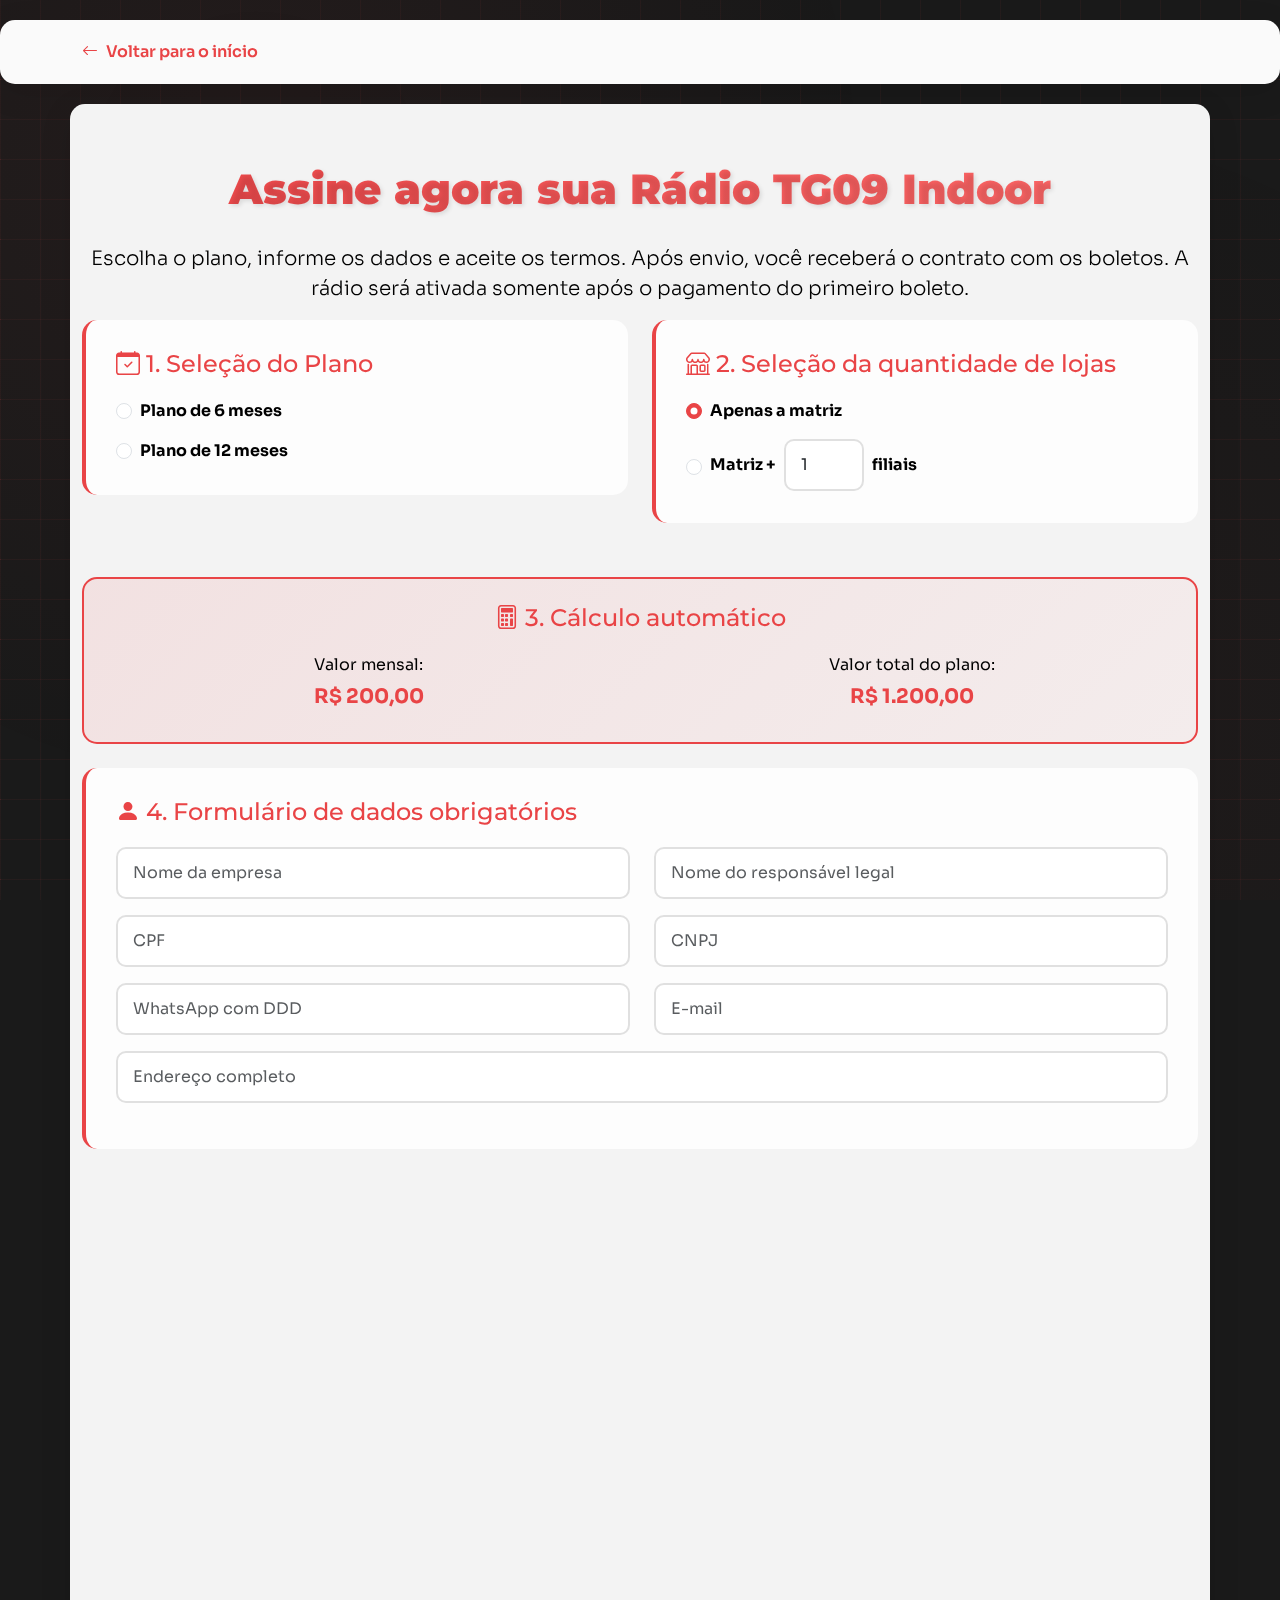
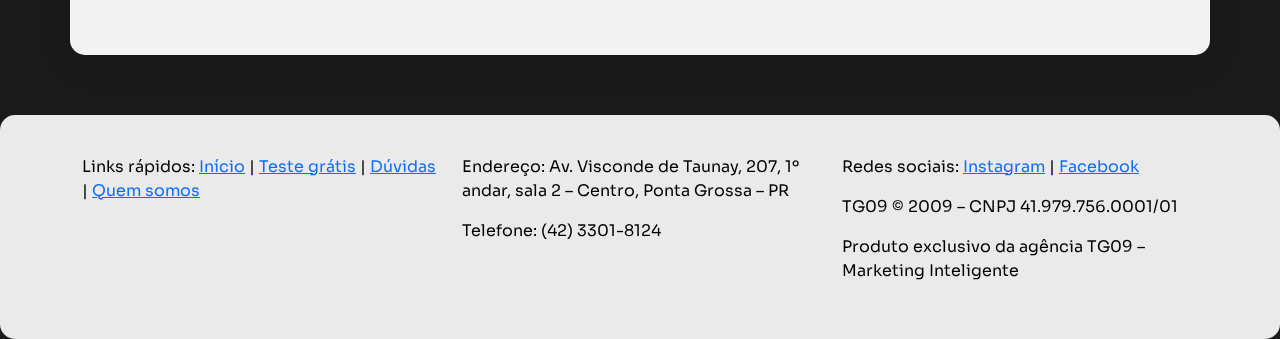
<file: subscribe.html>
<!DOCTYPE html>
<html lang="pt-BR">
<head>
    <meta charset="UTF-8">
    <meta name="viewport" content="width=device-width, initial-scale=1.0">
    <title>Assinatura - TG09 Rádio Indoor</title>
    <link href="https://cdn.jsdelivr.net/npm/bootstrap@5.3.3/dist/css/bootstrap.min.css" rel="stylesheet">
    <link rel="preconnect" href="https://fonts.googleapis.com">
    <link rel="preconnect" href="https://fonts.gstatic.com" crossorigin>
    <link href="https://fonts.googleapis.com/css2?family=Montserrat:wght@700&family=Sora:wght@400;700&display=swap" rel="stylesheet">
    <link rel="stylesheet" href="https://cdn.jsdelivr.net/npm/bootstrap-icons@1.11.3/font/bootstrap-icons.min.css">
    <style>
        :root {
            --primary-color: #E94446;
            --dark-color: #000000;
            --white-color: #FFFFFF;
            --light-gray-color: #F5F5F5;
            --font-primary: 'Montserrat', 'Helvetica Neue', sans-serif;
            --font-secondary: 'Sora', 'Roboto', sans-serif;
        }

        body {
            font-family: var(--font-secondary);
            background-color: #1a1a1a;
            background-image: 
                linear-gradient(45deg, rgba(233, 68, 70, 0.1) 1px, transparent 1px),
                linear-gradient(-45deg, rgba(233, 68, 70, 0.1) 1px, transparent 1px),
                linear-gradient(90deg, rgba(233, 68, 70, 0.05) 1px, transparent 1px),
                linear-gradient(0deg, rgba(233, 68, 70, 0.05) 1px, transparent 1px);
            background-size: 80px 80px, 80px 80px, 40px 40px, 40px 40px;
            background-position: 0 0, 0 0, 0 0, 0 0;
            background-attachment: fixed;
            color: var(--dark-color);
            position: relative;
        }

        /* Additional subtle overlay for depth */
        body::before {
            content: '';
            position: fixed;
            top: 0;
            left: 0;
            width: 100%;
            height: 100%;
            background: 
                radial-gradient(circle at 20% 20%, rgba(233, 68, 70, 0.05) 0%, transparent 50%),
                radial-gradient(circle at 80% 80%, rgba(233, 68, 70, 0.03) 0%, transparent 50%);
            z-index: -1;
        }

        section {
            padding: 60px 0;
            background: rgba(255,255,255,0.95);
            margin: 20px 0;
            border-radius: 15px;
            backdrop-filter: blur(10px);
            box-shadow: 0 8px 32px rgba(0,0,0,0.1);
        }

        header {
            background: rgba(255,255,255,0.98);
            backdrop-filter: blur(10px);
            border-radius: 15px;
            margin: 20px;
            box-shadow: 0 8px 32px rgba(0,0,0,0.1);
            padding: 20px 0;
        }

        /* Animação para botões */
        .btn-primary {
            background: linear-gradient(45deg, var(--primary-color), #ff6b6b);
            border: none;
            padding: 15px 30px;
            font-size: 18px;
            border-radius: 50px;
            position: relative;
            overflow: hidden;
            transition: all 0.3s ease;
            animation: pulse-glow 2s infinite;
        }

        .btn-primary::before {
            content: '';
            position: absolute;
            top: 50%;
            left: 50%;
            width: 0;
            height: 0;
            border-radius: 50%;
            background: rgba(255,255,255,0.3);
            transition: all 0.3s ease;
            transform: translate(-50%, -50%);
        }

        .btn-primary:hover {
            transform: translateY(-2px);
            box-shadow: 0 10px 25px rgba(233, 68, 70, 0.4);
            background: linear-gradient(45deg, #ff6b6b, var(--primary-color));
        }

        .btn-primary:hover::before {
            width: 300px;
            height: 300px;
        }

        @keyframes pulse-glow {
            0%, 100% {
                box-shadow: 0 0 20px rgba(233, 68, 70, 0.4);
            }
            50% {
                box-shadow: 0 0 30px rgba(233, 68, 70, 0.7);
            }
        }

        /* Título principal */
        h1 {
            font-family: var(--font-primary);
            font-size: 42px;
            font-weight: 900;
            background: linear-gradient(135deg, var(--primary-color), #ff6b6b);
            -webkit-background-clip: text;
            -webkit-text-fill-color: transparent;
            text-shadow: 2px 2px 4px rgba(0,0,0,0.1);
            line-height: 1.2;
            margin-bottom: 30px;
        }

        h2 {
            font-family: var(--font-primary);
            color: var(--primary-color);
            font-size: 24px;
            margin-bottom: 20px;
        }

        /* Animações de entrada */
        .fade-in {
            opacity: 0;
            transform: translateY(30px);
            transition: all 1s ease-out;
        }

        .fade-in.visible {
            opacity: 1;
            transform: translateY(0);
        }

        .slide-in-left {
            opacity: 0;
            transform: translateX(-50px);
            transition: all 1s ease-out;
        }

        .slide-in-left.visible {
            opacity: 1;
            transform: translateX(0);
        }

        .slide-in-right {
            opacity: 0;
            transform: translateX(50px);
            transition: all 1s ease-out;
        }

        .slide-in-right.visible {
            opacity: 1;
            transform: translateX(0);
        }

        .scale-in {
            opacity: 0;
            transform: scale(0.8);
            transition: all 1s ease-out;
        }

        .scale-in.visible {
            opacity: 1;
            transform: scale(1);
        }

        /* Form styling */
        .form-control {
            border-radius: 10px;
            border: 2px solid #e0e0e0;
            padding: 12px 15px;
            transition: all 0.3s ease;
        }

        .form-control:focus {
            border-color: var(--primary-color);
            box-shadow: 0 0 15px rgba(233, 68, 70, 0.2);
        }

        .form-check-input:checked {
            background-color: var(--primary-color);
            border-color: var(--primary-color);
        }

        /* Calculation display */
        #valor_mensal, #valor_total {
            font-weight: bold;
            color: var(--primary-color);
            font-size: 20px;
        }

        /* Alert styling */
        .alert-warning {
            background: linear-gradient(135deg, rgba(255, 193, 7, 0.1), rgba(255, 193, 7, 0.05));
            border: 1px solid #ffc107;
            border-radius: 15px;
        }

        footer {
            background: rgba(245,245,245,0.95);
            backdrop-filter: blur(10px);
            padding: 40px 0;
            margin-top: 60px;
            border-radius: 15px;
        }

        /* Responsive adjustments */
        @media (max-width: 768px) {
            h1 {
                font-size: 28px;
            }

            section {
                padding: 32px 0;
                margin: 10px;
            }
        }

        /* Enhanced form sections */
        .form-section {
            background: rgba(255,255,255,0.8);
            padding: 30px;
            border-radius: 15px;
            margin-bottom: 30px;
            border-left: 4px solid var(--primary-color);
            transition: all 0.3s ease;
        }

        .form-section:hover {
            transform: translateY(-2px);
            box-shadow: 0 8px 25px rgba(0,0,0,0.1);
        }

        .calculation-display {
            background: linear-gradient(135deg, rgba(233, 68, 70, 0.1), rgba(255, 107, 107, 0.05));
            padding: 25px;
            border-radius: 15px;
            border: 2px solid var(--primary-color);
            text-align: center;
        }

        /* Back link styling */
        .back-link {
            display: inline-flex;
            align-items: center;
            color: var(--primary-color);
            text-decoration: none;
            font-weight: 600;
            transition: all 0.3s ease;
        }

        .back-link:hover {
            color: #ff6b6b;
            transform: translateX(-5px);
        }

        .back-link i {
            margin-right: 8px;
        }
    </style>
</head>
<body>

    <header class="container-fluid slide-in-left">
        <div class="container">
            <a href="index.html" class="back-link">
                <i class="bi bi-arrow-left"></i>
                Voltar para o início
            </a>
        </div>
    </header>

    <section class="container fade-in">
        <div class="text-center scale-in">
            <h1>Assine agora sua Rádio TG09 Indoor</h1>
            <p class="lead">Escolha o plano, informe os dados e aceite os termos. Após envio, você receberá o contrato com os boletos. A rádio será ativada somente após o pagamento do primeiro boleto.</p>
        </div>

        <form id="subscribeForm" action="send_email.php" method="POST">
            <div class="row">
                <div class="col-md-6 slide-in-left">
                    <div class="form-section">
                        <h2><i class="bi bi-calendar-check"></i> 1. Seleção do Plano</h2>
                        <div class="form-check mb-3">
                            <input class="form-check-input" type="radio" name="plano" id="plano6" value="6" required>
                            <label class="form-check-label" for="plano6">
                                <strong>Plano de 6 meses</strong>
                            </label>
                        </div>
                        <div class="form-check">
                            <input class="form-check-input" type="radio" name="plano" id="plano12" value="12">
                            <label class="form-check-label" for="plano12">
                                <strong>Plano de 12 meses</strong>
                            </label>
                        </div>
                    </div>
                </div>
                <div class="col-md-6 slide-in-right">
                    <div class="form-section">
                        <h2><i class="bi bi-shop"></i> 2. Seleção da quantidade de lojas</h2>
                        <div class="form-check mb-3">
                            <input class="form-check-input" type="radio" name="lojas_tipo" id="matriz" value="matriz" checked>
                            <label class="form-check-label" for="matriz">
                                <strong>Apenas a matriz</strong>
                            </label>
                        </div>
                        <div class="form-check d-flex align-items-center">
                            <input class="form-check-input me-2" type="radio" name="lojas_tipo" id="filiais" value="filiais">
                            <label class="form-check-label me-2" for="filiais">
                                <strong>Matriz + </strong>
                            </label>
                            <input type="number" name="num_filiais" id="num_filiais" min="1" value="1" class="form-control" style="width: 80px; display: inline-block;">
                            <span class="ms-2"><strong>filiais</strong></span>
                        </div>
                    </div>
                </div>
            </div>

            <div class="row mt-4">
                <div class="col-md-12 scale-in">
                    <div class="calculation-display">
                        <h2><i class="bi bi-calculator"></i> 3. Cálculo automático</h2>
                        <div class="row">
                            <div class="col-md-6">
                                <p class="mb-2">Valor mensal:</p>
                                <p class="h3" id="valor_mensal">R$ 200,00</p>
                            </div>
                            <div class="col-md-6">
                                <p class="mb-2">Valor total do plano:</p>
                                <p class="h3" id="valor_total">R$ 1.200,00</p>
                            </div>
                        </div>
                    </div>
                </div>
            </div>

            <div class="row mt-4">
                <div class="col-md-12 fade-in">
                    <div class="form-section">
                        <h2><i class="bi bi-person-fill"></i> 4. Formulário de dados obrigatórios</h2>
                        <div class="row">
                            <div class="col-md-6 mb-3">
                                <input type="text" name="nome_empresa" class="form-control" placeholder="Nome da empresa" required>
                            </div>
                            <div class="col-md-6 mb-3">
                                <input type="text" name="nome_responsavel" class="form-control" placeholder="Nome do responsável legal" required>
                            </div>
                            <div class="col-md-6 mb-3">
                                <input type="text" name="cpf" class="form-control" placeholder="CPF" required>
                            </div>
                            <div class="col-md-6 mb-3">
                                <input type="text" name="cnpj" class="form-control" placeholder="CNPJ" required>
                            </div>
                            <div class="col-md-6 mb-3">
                                <input type="text" name="whatsapp" class="form-control" placeholder="WhatsApp com DDD" required>
                            </div>
                            <div class="col-md-6 mb-3">
                                <input type="email" name="email" class="form-control" placeholder="E-mail" required>
                            </div>
                            <div class="col-md-12 mb-3">
                                <input type="text" name="endereco" class="form-control" placeholder="Endereço completo" required>
                            </div>
                        </div>
                    </div>
                </div>
            </div>

            <div class="row mt-4">
                <div class="col-md-12 slide-in-left">
                    <div class="form-section">
                        <h2><i class="bi bi-shield-check"></i> 5. Aceite do contrato</h2>
                        <div class="form-check">
                            <input class="form-check-input" type="checkbox" name="termos" value="aceito" id="termos" required>
                            <label class="form-check-label" for="termos">
                                Li e concordo com os <a href="#" style="color: var(--primary-color);">termos do contrato de prestação de serviço</a> da Rádio TG09 Indoor.
                            </label>
                        </div>
                    </div>
                </div>
            </div>

            <div class="row mt-4">
                <div class="col-md-12 text-center scale-in">
                    <button type="submit" class="btn btn-primary">
                        <i class="bi bi-send"></i> Enviar dados
                    </button>
                </div>
            </div>

            <div id="form-messages" class="mt-4"></div>

            <div class="row mt-4">
                <div class="col-md-12 fade-in">
                    <div class="alert alert-warning" role="alert">
                        <i class="bi bi-exclamation-triangle-fill me-2"></i>
                        A Rádio TG09 só será ativada após a compensação do primeiro boleto. O plano escolhido possui duração mínima de 6 ou 12 meses, conforme opção selecionada. O aceite dos termos representa compromisso com o pagamento integral do plano nas suas respectivas datas de vencimento.
                    </div>
                </div>
            </div>
        </form>
    </section>

    <!-- Footer -->
    <footer class="container-fluid">
        <div class="container">
            <div class="row">
                <div class="col-md-4">
                    <p>Links rápidos: <a href="index.html">Início</a> | <a href="#">Teste grátis</a> | <a href="#">Dúvidas</a> | <a href="#">Quem somos</a></p>
                </div>
                <div class="col-md-4">
                    <p>Endereço: Av. Visconde de Taunay, 207, 1º andar, sala 2 – Centro, Ponta Grossa – PR</p>
                    <p>Telefone: (42) 3301-8124</p>
                </div>
                <div class="col-md-4">
                    <p>Redes sociais: <a href="https://www.instagram.com/agenciatg09">Instagram</a> | <a href="https://www.facebook.com/TG09audiovisual">Facebook</a></p>
                    <p>TG09 © 2009 – CNPJ 41.979.756.0001/01</p>
                    <p>Produto exclusivo da agência TG09 – Marketing Inteligente</p>
                </div>
            </div>
        </div>
    </footer>

    <script src="https://cdn.jsdelivr.net/npm/bootstrap@5.3.3/dist/js/bootstrap.bundle.min.js"></script>
    <script>
        document.addEventListener('DOMContentLoaded', function() {
            // Subscription page calculation
            const plano6 = document.getElementById('plano6');
            const plano12 = document.getElementById('plano12');
            const matriz = document.getElementById('matriz');
            const filiais = document.getElementById('filiais');
            const num_filiais = document.getElementById('num_filiais');
            const valor_mensal = document.getElementById('valor_mensal');
            const valor_total = document.getElementById('valor_total');

            function calculateTotal() {
                if (!valor_mensal) {
                    return;
                }

                let mensal = 200;
                let numFiliais = 0;

                if (filiais.checked) {
                    numFiliais = parseInt(num_filiais.value) || 0;
                }

                mensal += numFiliais * 180;

                let total = mensal;
                if (plano12.checked) {
                    total = mensal * 12;
                } else {
                    total = mensal * 6;
                }

                valor_mensal.textContent = `R$ ${mensal.toLocaleString('pt-BR', {minimumFractionDigits: 2})}`;
                valor_total.textContent = `R$ ${total.toLocaleString('pt-BR', {minimumFractionDigits: 2})}`;
            }

            if (plano6) {
                plano6.addEventListener('change', calculateTotal);
                plano12.addEventListener('change', calculateTotal);
                matriz.addEventListener('change', calculateTotal);
                filiais.addEventListener('change', calculateTotal);
                num_filiais.addEventListener('input', calculateTotal);

                calculateTotal();
            }

            // Animation observers
            const observerOptions = {
                root: null,
                rootMargin: '0px',
                threshold: 0.1
            };

            const observer = new IntersectionObserver(function(entries) {
                entries.forEach(entry => {
                    if (entry.isIntersecting) {
                        setTimeout(() => {
                            entry.target.classList.add('visible');
                        }, Math.random() * 300);
                        observer.unobserve(entry.target);
                    }
                });
            }, observerOptions);

            // Observe all animated elements
            document.querySelectorAll('.fade-in, .slide-in-left, .slide-in-right, .scale-in').forEach(el => {
                observer.observe(el);
            });

            // Subscription form submission
            const subscribeForm = document.getElementById('subscribeForm');
            const formMessages = document.getElementById('form-messages');

            if (subscribeForm) {
                subscribeForm.addEventListener('submit', function(e) {
                    e.preventDefault();

                    const formData = new FormData(subscribeForm);

                    fetch('send_email.php', {
                        method: 'POST',
                        body: formData
                    })
                    .then(response => response.text())
                    .then(text => {
                        formMessages.innerHTML = `<div class="alert alert-success">${text}</div>`;
                        if (text.includes('Obrigado')) {
                            subscribeForm.reset();
                            calculateTotal(); // Recalculate after reset
                        }
                    })
                    .catch(err => {
                        formMessages.innerHTML = '<div class="alert alert-danger">Oops! Ocorreu um erro.</div>';
                    });
                });
            }

            // Enhanced form interactions
            document.querySelectorAll('.form-control').forEach(input => {
                input.addEventListener('focus', function() {
                    this.parentElement.style.transform = 'scale(1.02)';
                });
                
                input.addEventListener('blur', function() {
                    this.parentElement.style.transform = 'scale(1)';
                });
            });

            // Button hover enhancement
            document.querySelector('.btn-primary').addEventListener('mouseenter', function() {
                this.style.transform = 'translateY(-3px) scale(1.05)';
            });
            
            document.querySelector('.btn-primary').addEventListener('mouseleave', function() {
                this.style.transform = 'translateY(0) scale(1)';
            });
        });
    </script>
</body>
</html>
</file>
